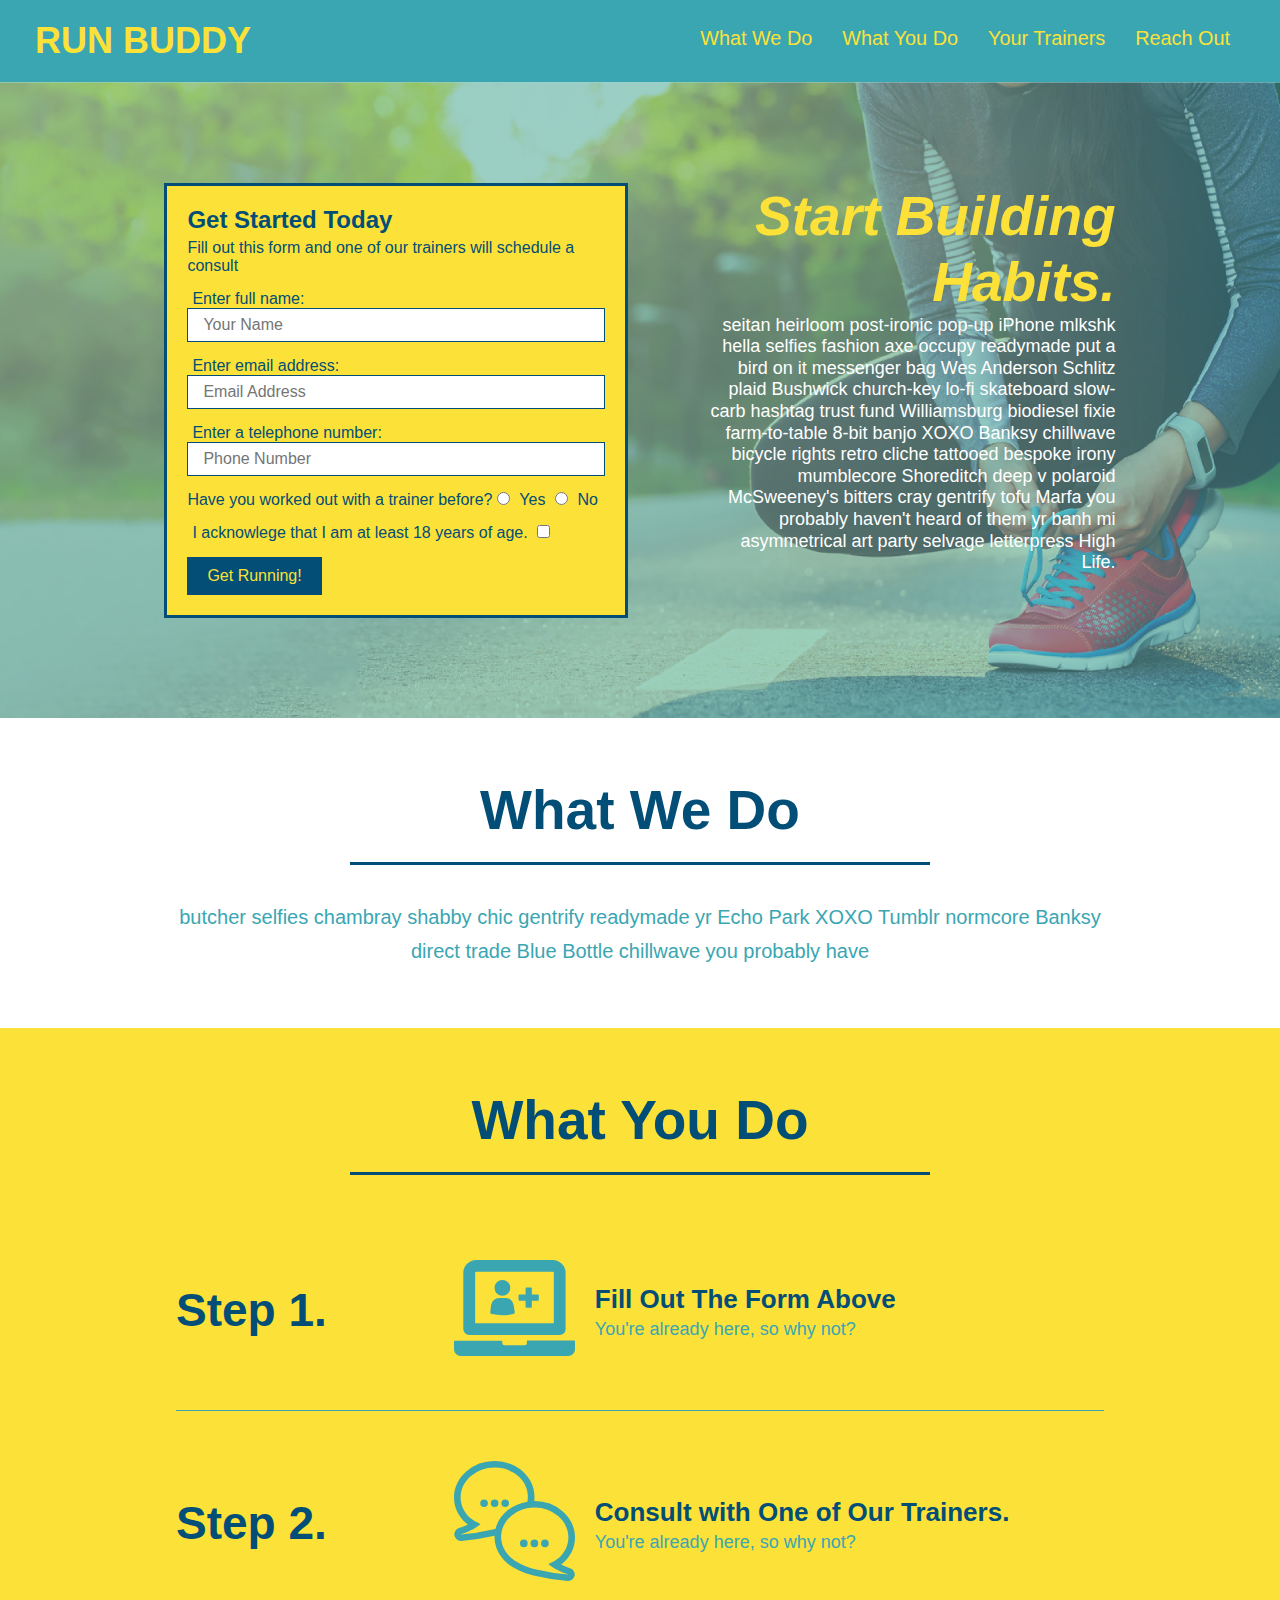
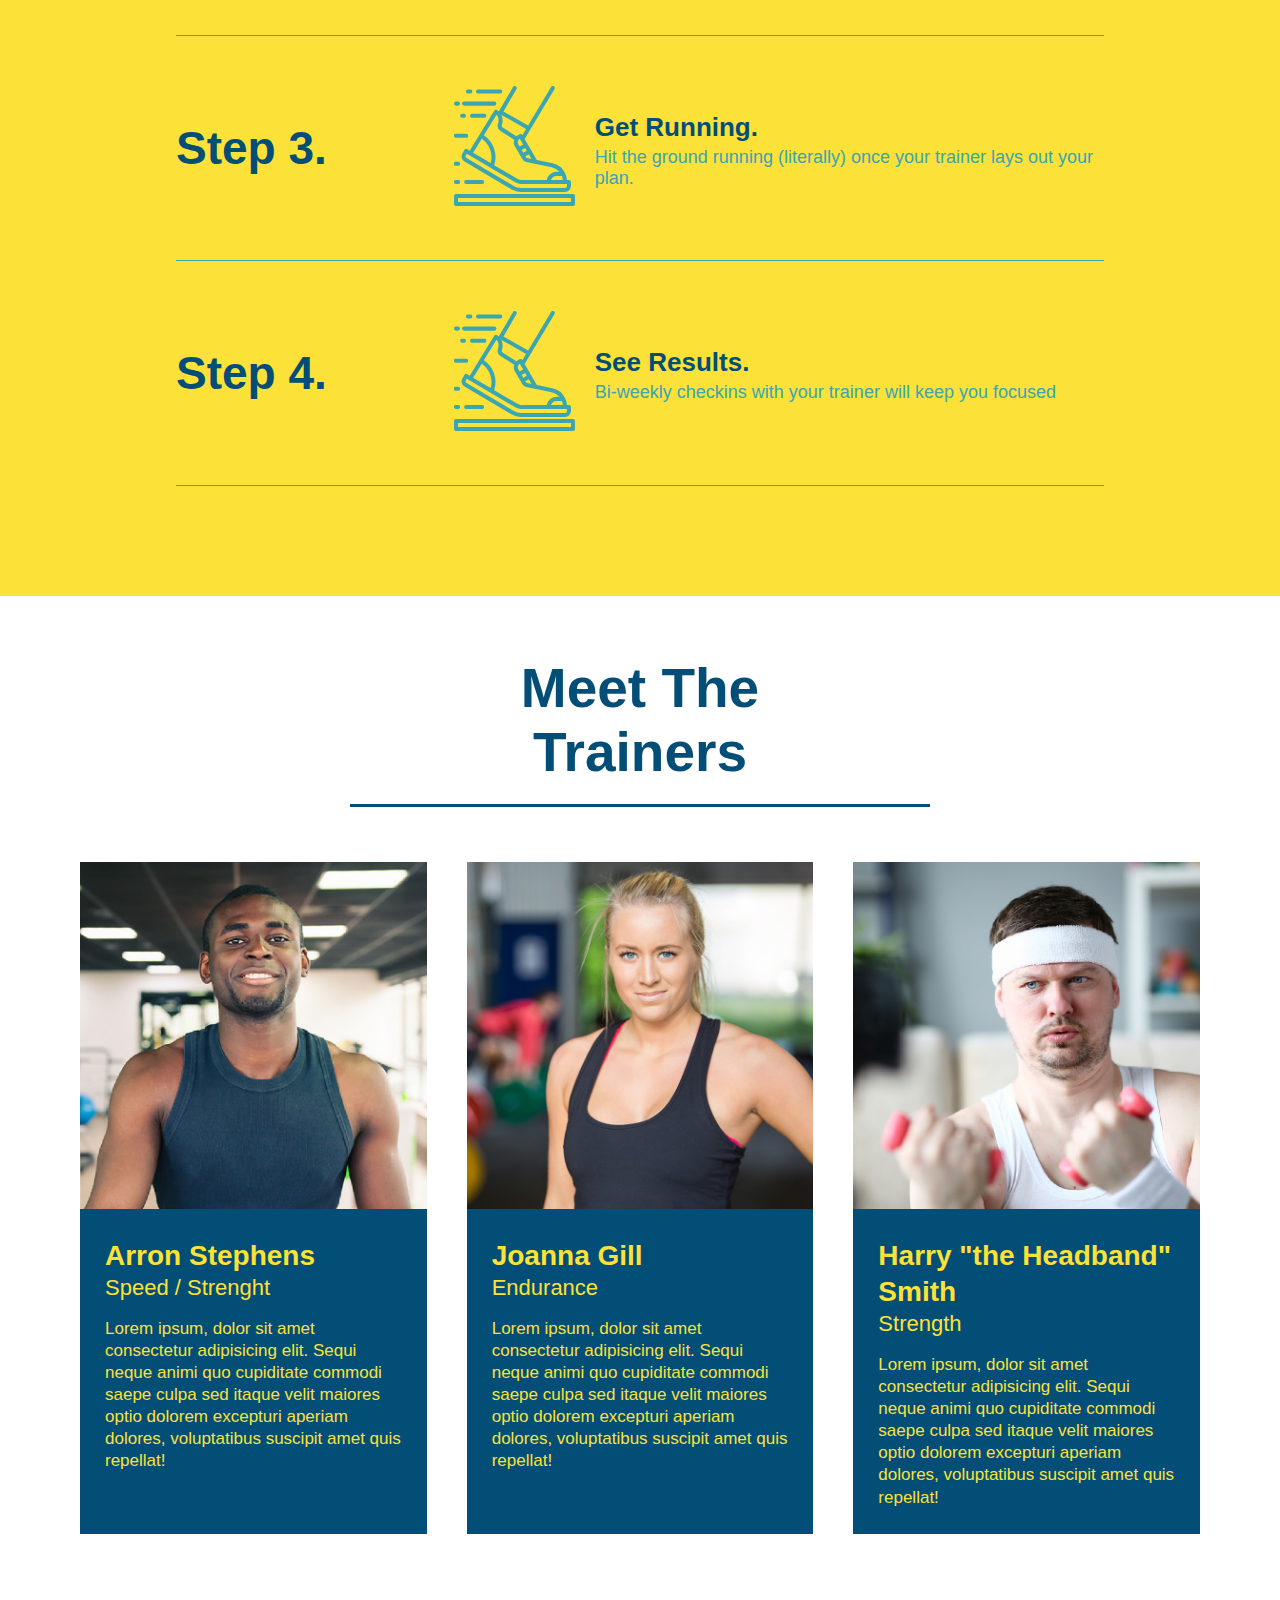
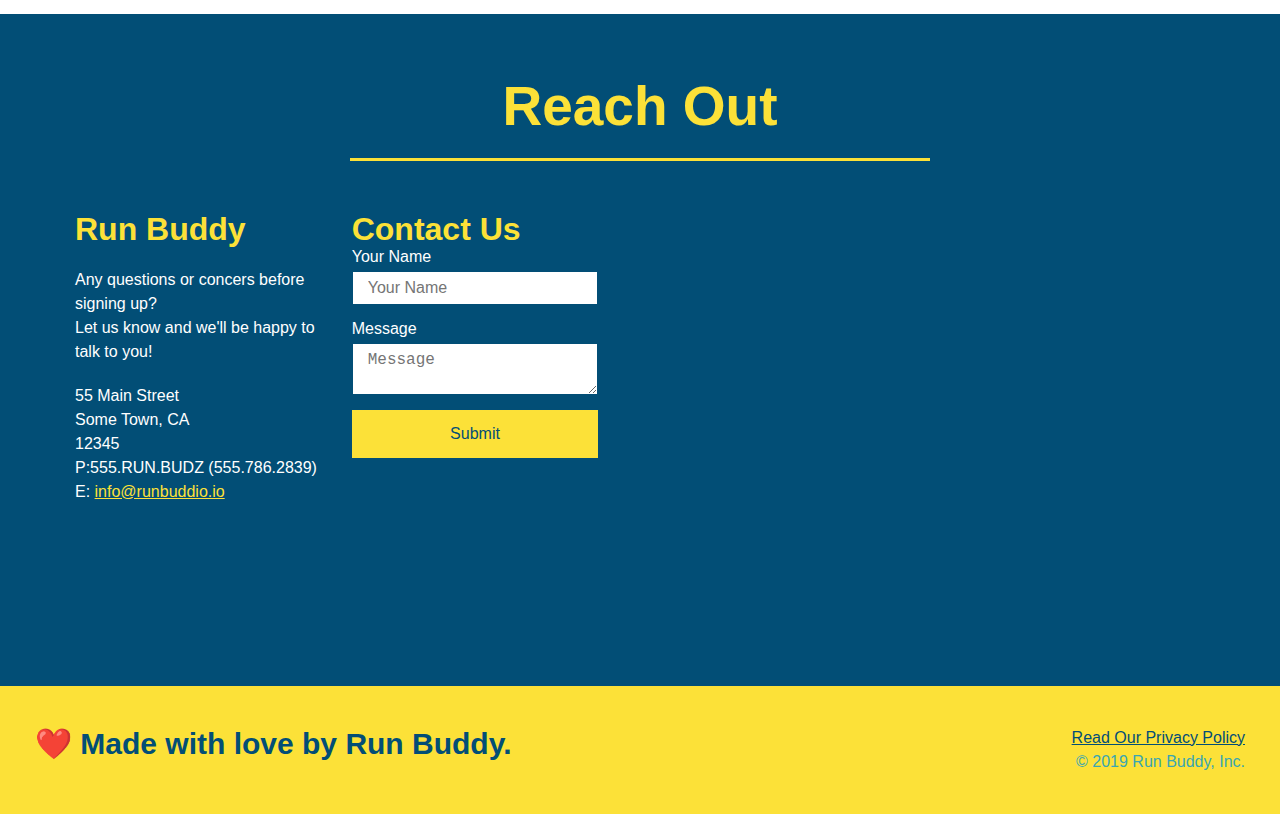
<file: index.html>
<!DOCTYPE html>
<html lang="en">
    

        <!--title-->
    
    <head>
        <meta charset="UTF-8"/>
        <link rel="stylesheet" href="./assets/css/style.css" />
        <meta name="viewport" content="width=device-width, initial-scale=1.0" />
        <title>RUN BUDDY</title>
    </head>

    <body>
        
        <header>
            <h1><a href="/">RUN BUDDY</a></h1>
            <nav>
                <!--unordered list element-->
                <ul>
                    <!--list item element-->
                    <li>
                        <!--anchor element-->
                        <a href="#what-we-do">What We Do</a>
                    </li>
                    
                    <li>
                        <a href="#what-you-do">What You Do</a>
                    </li>
                    
                    <li>
                        <a href="#your-trainers">Your Trainers</a>
                    </li>
                    
                    <li>
                        <a href="#reach-out">Reach Out</a>
                    </li>

                </ul>
            </nav>
        </header>

        <!--"hero section"-->
       <section class="hero">
            <div class="hero-form">
                <h3>Get Started Today</h3>
                <p>Fill out this form and one of our trainers will schedule a consult</p>
                <form>
                    <label for="name">Enter full name:</label>
                    <input type="text" placeholder="Your Name" name="name" id="name" class="form-input"/>

                    <label for="email">Enter email address:</label>
                    <input type="email" placeholder="Email Address" name="email" id="email" class="form-input"/>

                    <label for="phone">Enter a telephone number:</label>
                    <input type="tel" placeholder="Phone Number" name="phone" id="phone" class="form-input"/>
                    <p>
                        Have you worked out with a trainer before?
                        <input type="radio" name="trainer-confirm" id="trainer-yes"/>
                        <label for="trainer-yes">Yes</label>
                        <input type="radio" name="trainer-confirm" id="trainer-no">
                        <label for="trainer-no">No</label>
                    </p>
                    <p>
                        <label for="checkbox">
                            I acknowlege that I am at least 18 years of age.
                        </label>
                        <input type="checkbox" name="age-confirm" id="checkbox"/>
                    </p>
                    
                    <button type="submit">
                        Get Running!
                    </button>
                </form>
            </div>
            <div class="hero-cta">
                <h2>Start Building Habits.</h2>
                <p>
                    seitan heirloom post-ironic pop-up iPhone mlkshk hella selfies fashion axe occupy readymade put a bird on it messenger bag Wes Anderson Schlitz plaid Bushwick church-key lo-fi skateboard slow-carb hashtag trust fund Williamsburg biodiesel fixie farm-to-table 8-bit banjo XOXO Banksy chillwave bicycle rights retro cliche tattooed bespoke irony mumblecore Shoreditch deep v polaroid McSweeney's bitters cray gentrify tofu Marfa you probably haven't heard of them yr banh mi asymmetrical art party selvage letterpress High Life.
                </p>
            </div>
       </section>
            

        <!--"what we do section"-->

            <section id="what-we-do" class="intro">
                <div class="flex-row">
                    <h2 class="section-title primary-border">
                        What We Do
                    </h2>
            </div>
            <div class="flex-row">
                <p>
                    butcher selfies chambray shabby chic gentrify readymade yr Echo Park XOXO Tumblr normcore Banksy direct trade Blue Bottle chillwave you probably have
                </p>
            </div>
            </section>

        <!--"what you do section"-->
            <section id="what-you-do" class="steps">
                <div class="flex-row">
                <h2 class="section-title secondary-border">
                    What You Do
                </h2>
                </div>
                <div class="step">
                        <h3>Step 1.</h3>
                    <div class="step-info">
                        <div class="step-img">
                            <img src="./assets/images/step-1.svg" alt="" />
                        </div>
                        <div class="step-text">
                            <h4>Fill Out The Form Above</h4>
                            <p>You're already here, so why not?</p>
                        </div>
                    </div>
                </div>

                <div class="step">
                        <h3>Step 2.</h3>
                    <div class="step-info">
                        <div class="step-img">
                            <img src="./assets/images/step-2.svg" alt="" />
                        </div>
                        <div class="step-text">
                            <h4>Consult with One of Our Trainers.</h4>
                            <p>You're already here, so why not?</p>
                        </div>
                    </div>
                </div>

                    <div class="step">
                        <h3>Step 3.</h3>
                    <div class="step-info">
                        <div class="step-img">
                            <img src="./assets/images/step-3.svg" alt="" />
                        </div>
                        <div class="step-text">
                            <h4>Get Running.</h4>
                            <p>Hit the ground running (literally) once your trainer lays out your plan.</p>
                        </div>
                    </div>
                </div>

                <div class="step">
                    <h3>Step 4.</h3>
                <div class="step-info">
                    <div class="step-img">
                        <img src="./assets/images/step-3.svg" alt="" />
                    </div>
                    <div class="step-text">
                        <h4>See Results.</h4>
                        <p>Bi-weekly checkins with your trainer will keep you focused</p>
                    </div>
                </div>
            </div>
            </section>
        
        <!--"meet the trainers" section-->

            <section id="your-trainers">
                <div class="flex-row">
                    <h2 class="section-title primary-border">
                    Meet The Trainers
                    </h2>
                </div>
                
            <div class="trainers">
                <article class="trainer">
                    <img src="./assets/images/trainer-1.jpg" alt="arron Stephens in his workout clothes, ready to pump iron" />
                    <div class="trainer-bio">
                        <h3 class="trainer-name">Arron Stephens</h3> 
                        <h4 class="trainer-role">Speed / Strenght</h4>
                        <p>
                            Lorem ipsum, dolor sit amet consectetur adipisicing elit. Sequi neque animi quo cupiditate commodi saepe culpa sed
                            itaque velit maiores optio dolorem excepturi aperiam dolores, voluptatibus suscipit amet quis repellat!
                        </p>
                    </div>
                </article>

                <article class="trainer">
                    <img src="./assets/images/trainer-2.jpg" alt="Joanna Gill cooling off after a workout" />
                    <div class="trainer-bio">
                        <h3 class="trainer-name">Joanna Gill</h3>
                        <h4 class="trainer-role">Endurance</h4>
                        <p>
                            Lorem ipsum, dolor sit amet consectetur adipisicing elit. Sequi neque animi quo cupiditate commodi saepe culpa sed
                            itaque velit maiores optio dolorem excepturi aperiam dolores, voluptatibus suscipit amet quis repellat!
                        </p>
                    </div>
                </article>

                <article class="trainer">
                    <img src="./assets/images/trainer-3.jpg" alt="Harry Smith wearing a headband and lifting comically small pink weights" />
                    <div class="trainer-bio">
                        <h3 class="trainer-name">Harry "the Headband" Smith</h3>
                        <h4 class="trainer-role">Strength</h4>
                        <p>
                            Lorem ipsum, dolor sit amet consectetur adipisicing elit. Sequi neque animi quo cupiditate commodi saepe culpa sed
                            itaque velit maiores optio dolorem excepturi aperiam dolores, voluptatibus suscipit amet quis repellat!
                        </p>
                    </div>
                </article>
            </div>
        </section>

        <!--"reach out" section-->
        
            <section id="reach-out" class="contact">
                <div class="flex-row">
                    <h2 class="section-title secondary-border">
                    Reach Out
                    </h2>
                </div>
                
                <div class="contact-info">
                    <div>
                        <h3>Run Buddy</h3>
                        <p>
                            Any questions or concers before signing up?
                            <br/>
                            Let us know and we'll be happy to talk to you!
                        </p>
                        
                        <address>
                            55 Main Street <br/>
                            Some Town, CA <br/>
                            12345<br/>
                            P:555.RUN.BUDZ (555.786.2839)<br/>
                            E: <a href="mailto:info@runbuddy.io">info@runbuddio.io</a>
                       </address>

                    </div>

                
                <div class="contact-form">
                    <h3>Contact Us</h3>
                    <form>
                        <label for="contact-name">Your Name</label>
                        <input type="text" id="contact-name" placeholder="Your Name"/>

                        <label for="contact-message">Message</label>
                        <textarea id="contact-message" placeholder="Message"></textarea>

                        <button type="submit">Submit</button>
                    </form>
                </div>

                <iframe 
                src="https://www.google.com/maps/embed?pb=!1m18!1m12!1m3!1d3146.0105900353574!2d-120.42504448434431!3d37.953538709626756!2m3!1f0!2f0!3f0!3m2!1i1024!2i768!4f13.1!3m3!1m2!1s0x8090c46e315aaf1b%3A0xb32d2fcd2023b726!2sMain%20St%2C%20Jamestown%2C%20CA%2095327!5e0!3m2!1sen!2sus!4v1657057764509!5m2!1sen!2sus" 
                width="600"
                height="450"
                style="border: 0;"
                allowfullscreen=""
                loading="lazy">
            </iframe>
                
                <div>
            </section>

        

        <!--footer-->

        
            <footer>
                <h2>❤️ Made with love by Run Buddy.</h2>
                    <div>
                        <a href= "./privacy-policy.html">Read Our Privacy Policy</a><br/>
                        &copy; 2019 Run Buddy, Inc.
                    </div>
            </footer>

            
        





    </body>
</html>
</file>
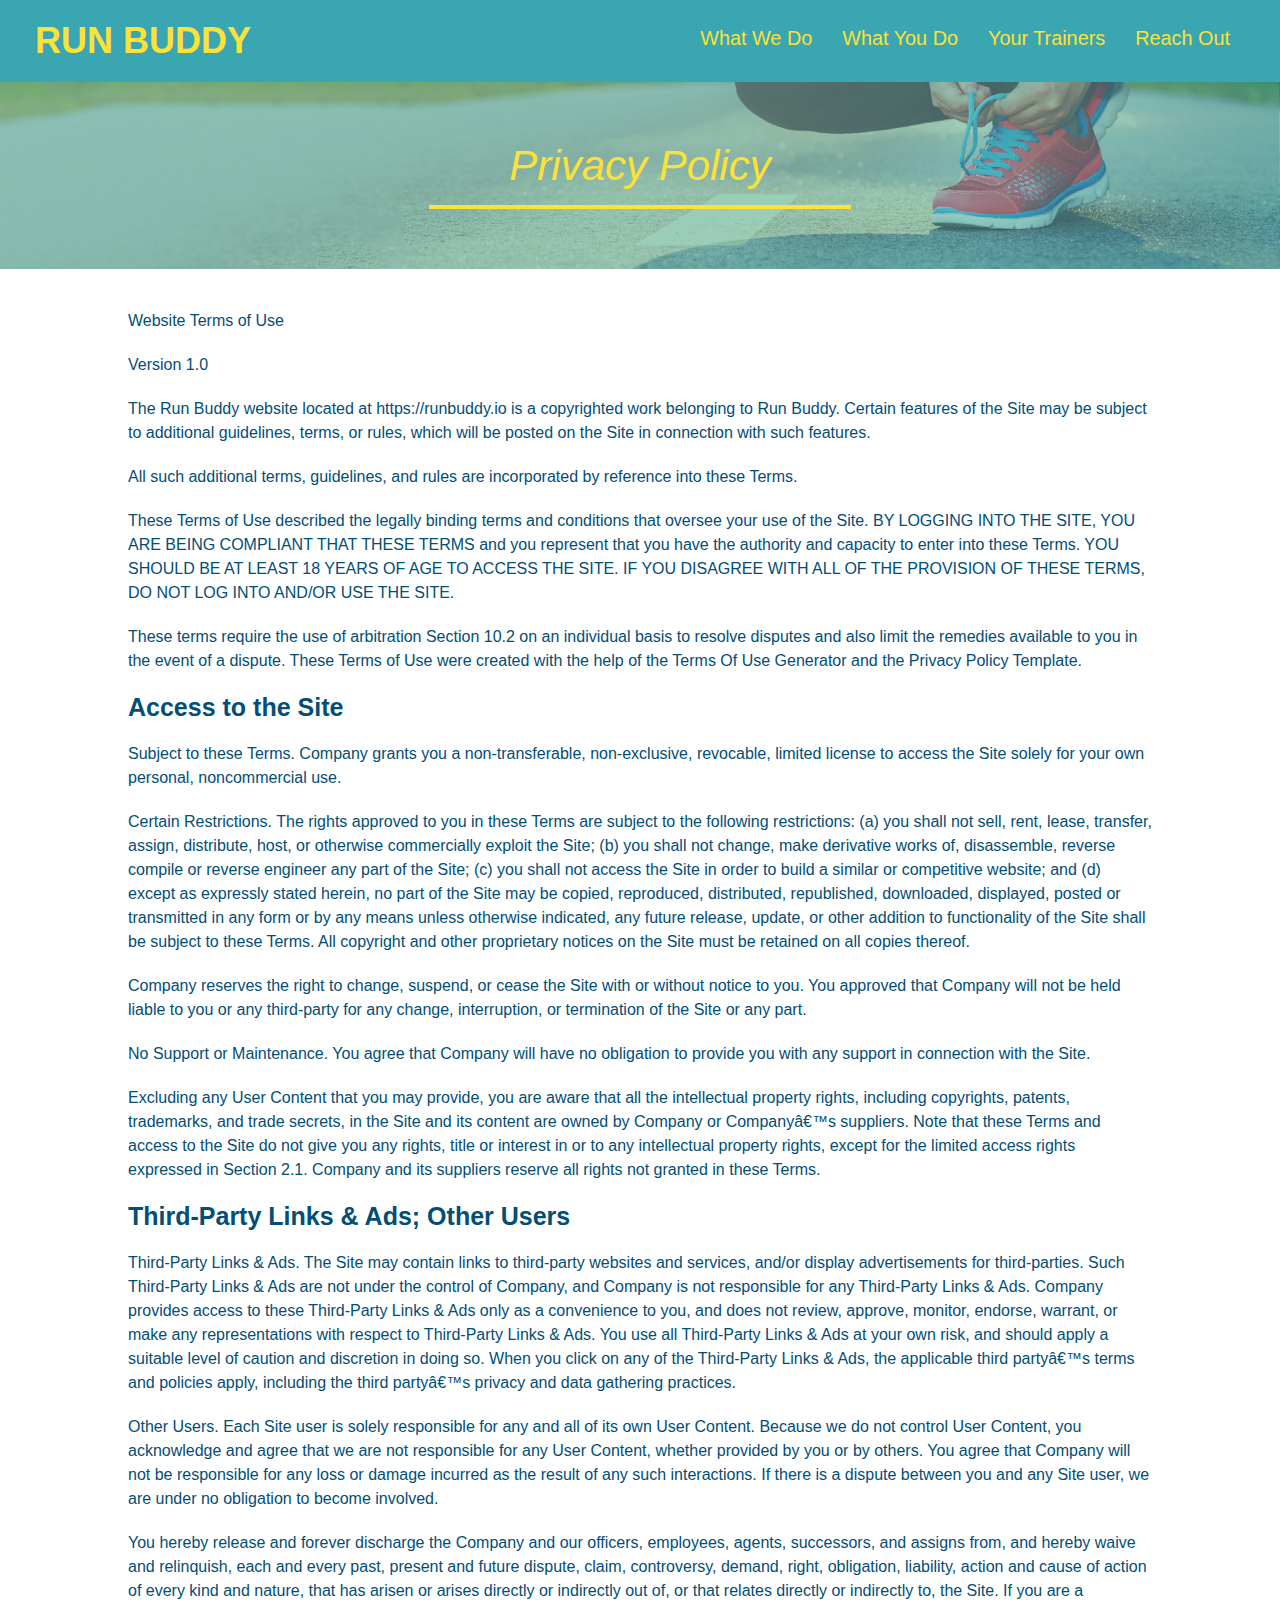
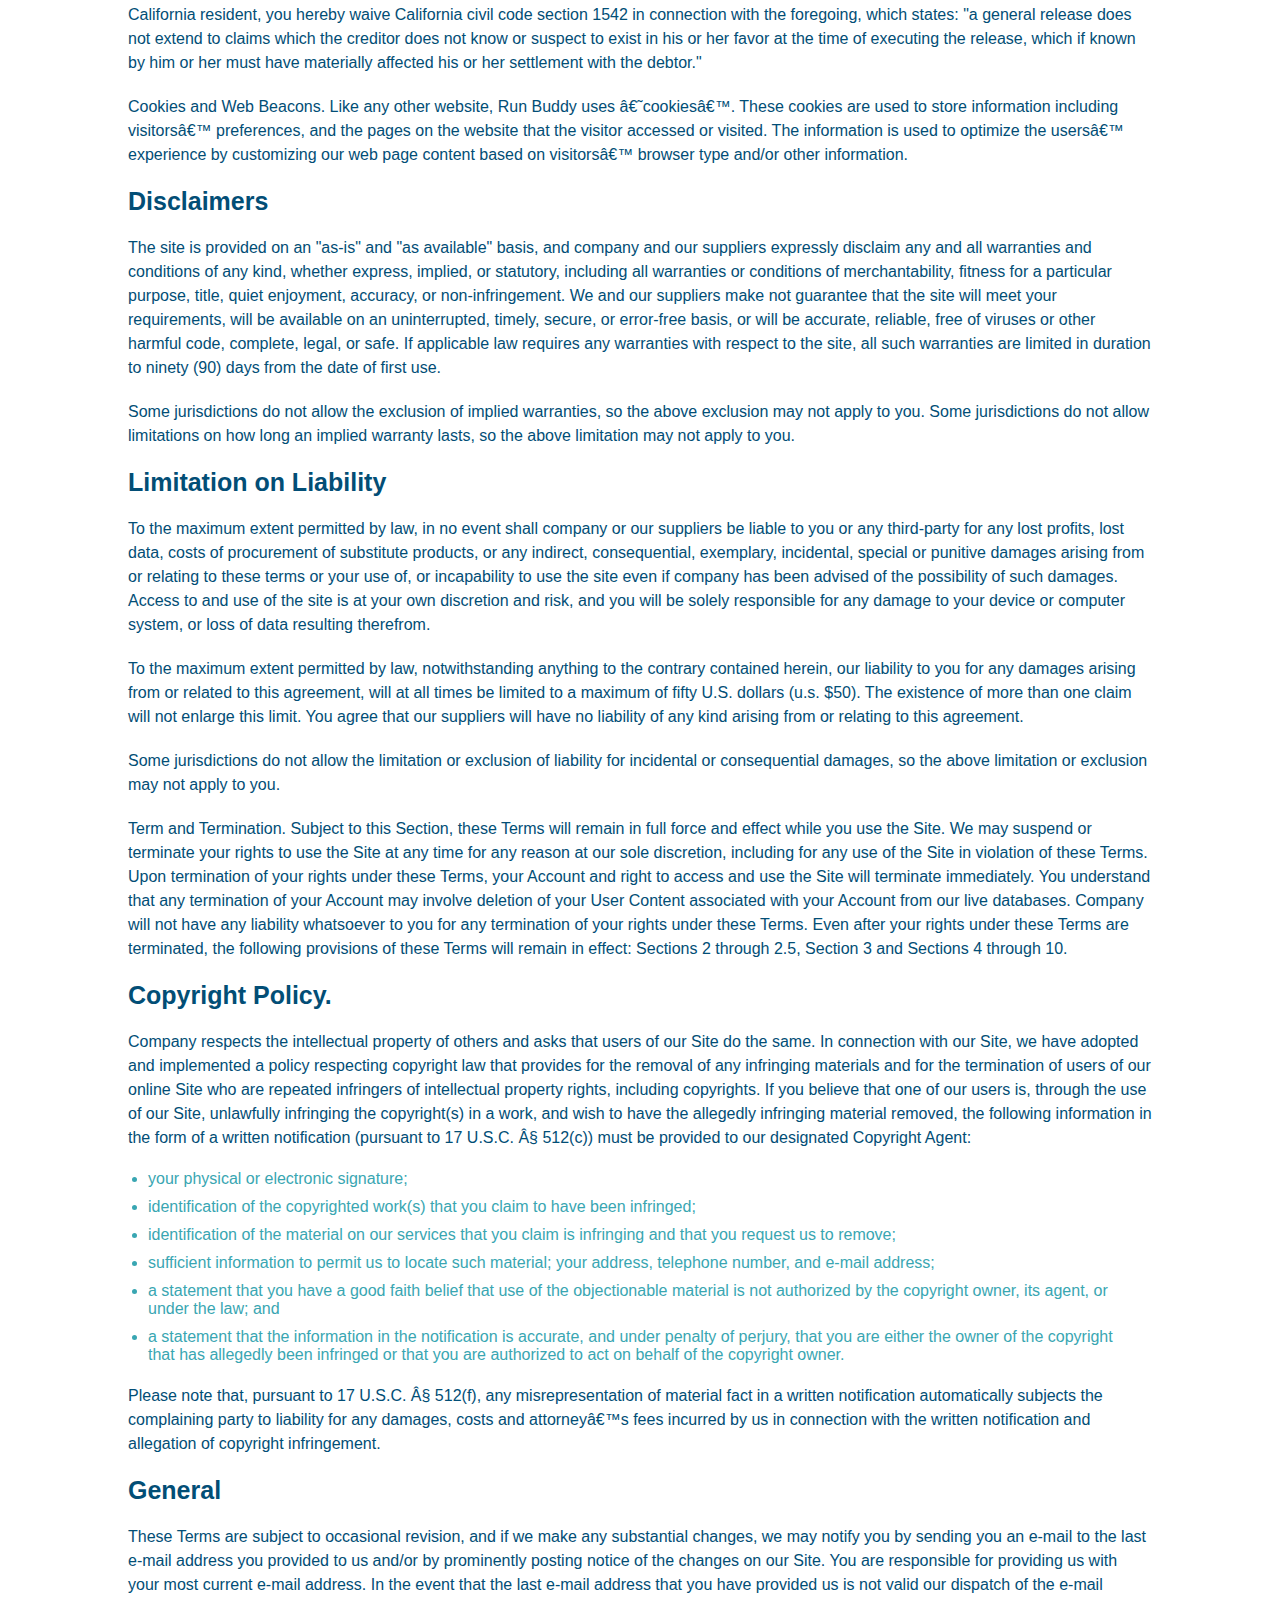
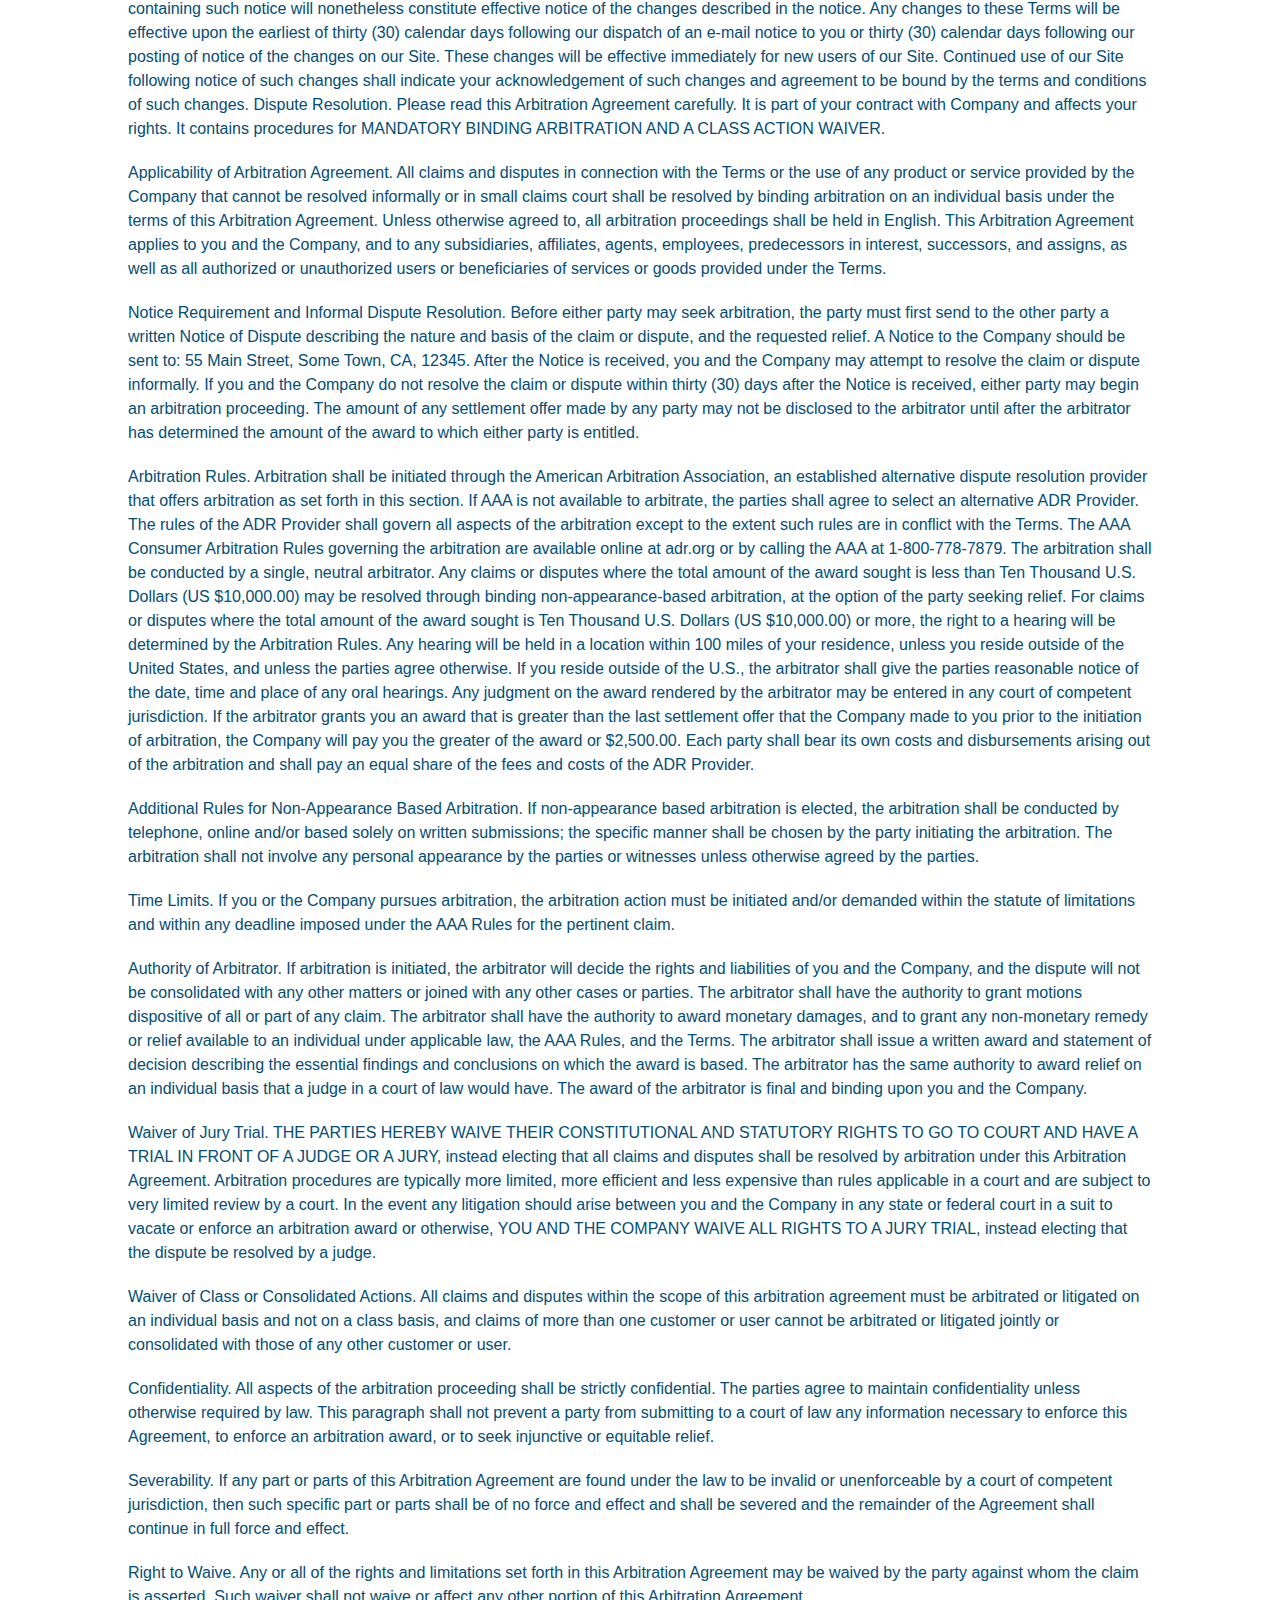
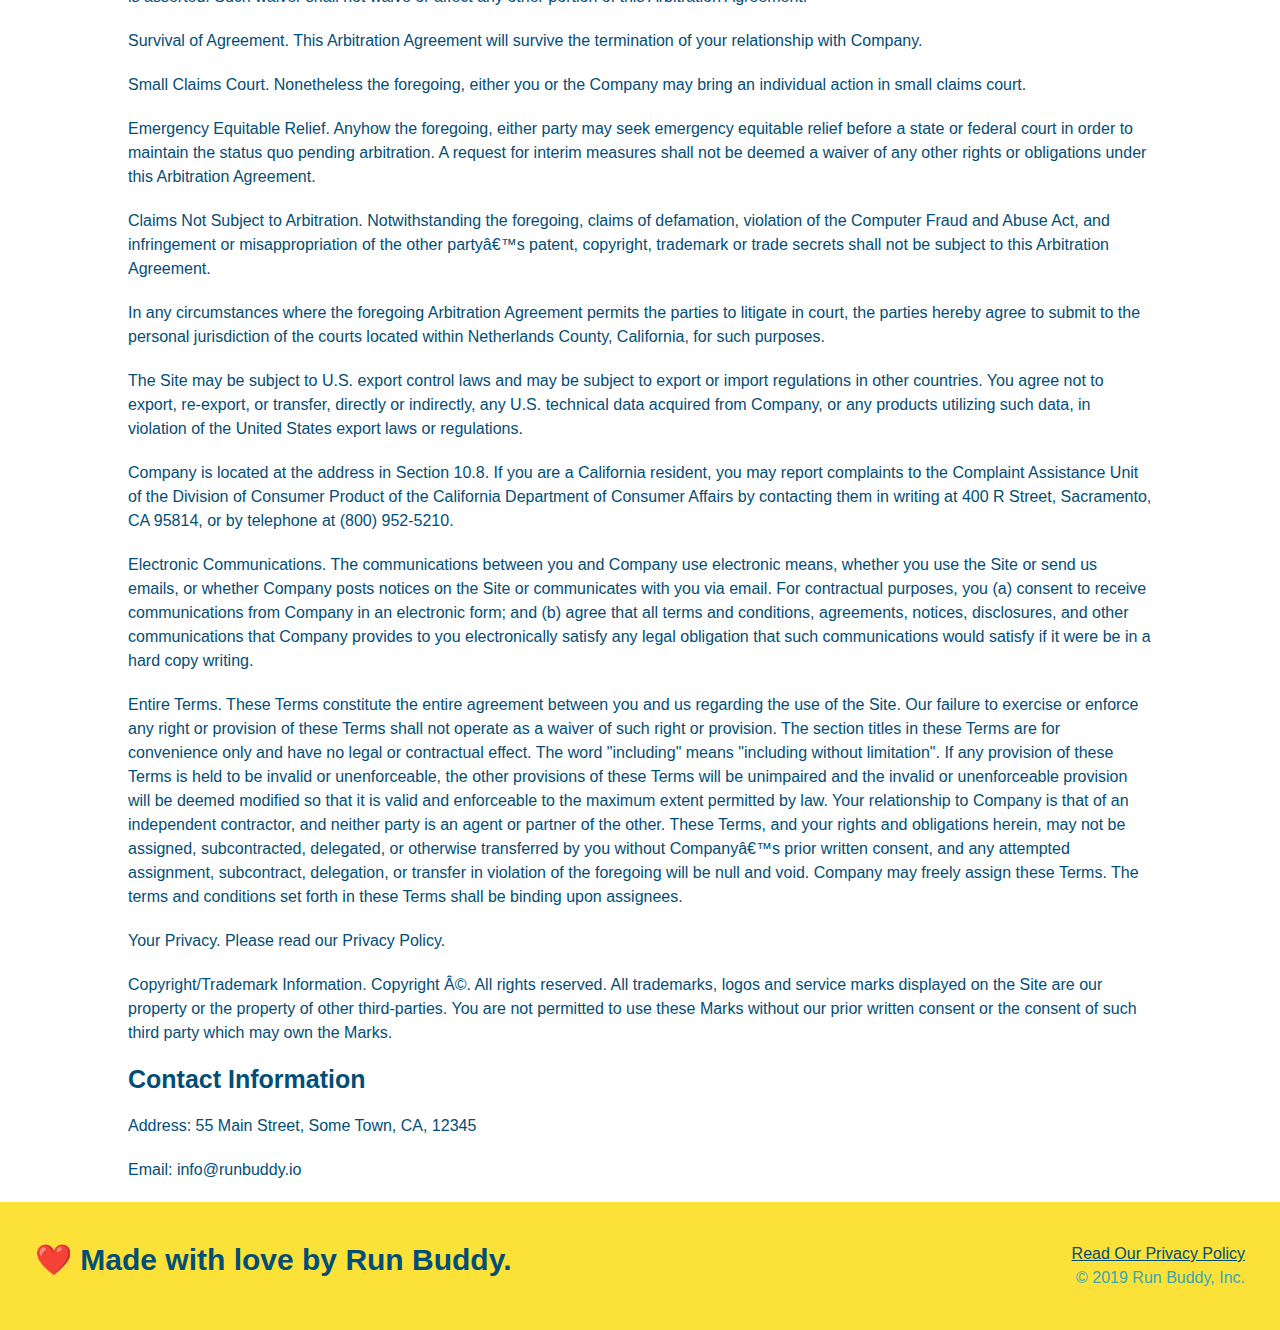
<file: privacy-policy.html>
<!DOCTYPE html>
<html lang="en">

<head>
  <meta charset="UTF-8" />
  <title>Privacy Policy - Run Buddy</title>
  <link rel="stylesheet" href="./assets/css/style.css" />
  <link rel="stylesheet" href="./assets/css/secondary-styles.css" />
  <meta name="viewport" content="width=device-width, initial-scale=1.0" />

</head>

<body>
  <header>
    <h1>
      <a href="/">
        RUN BUDDY
      </a>
    </h1>
    <nav>
      
      <ul>
        
        <li>
          
          <a href="./index.html#what-we-do">What We Do</a>
        </li>
        <li>
          <a href="./index.html#what-you-do">What You Do</a>
        </li>
        <li>
          <a href="./index.html#your-trainers">Your Trainers</a>
        </li>
        <li>
          <a href="./index.html#reach-out">Reach Out</a>
        </li>
      </ul>
    </nav>
  </header>

  <section class="hero">
    <h2 class="page-title">
      Privacy Policy
    </h2>
  </section>

  <article class="secondary-content">

    <p>
      Website Terms of Use
    </p>

    <p>
      Version 1.0
    </p>

    <p>
      The Run Buddy website located at https://runbuddy.io is a copyrighted work belonging to Run Buddy. Certain
      features of the Site may be subject to additional guidelines, terms, or rules, which will be posted on the Site
      in connection with such features.
    </p>

    <p>
      All such additional terms, guidelines, and rules are incorporated by reference into these Terms.
    </p>

    <p>
      These Terms of Use described the legally binding terms and conditions that oversee your use of the Site. BY
      LOGGING INTO THE SITE, YOU ARE BEING COMPLIANT THAT THESE TERMS and you represent that you have the authority
      and capacity to enter into these Terms. YOU SHOULD BE AT LEAST 18 YEARS OF AGE TO ACCESS THE SITE. IF YOU
      DISAGREE WITH ALL OF THE PROVISION OF THESE TERMS, DO NOT LOG INTO AND/OR USE THE SITE.
    </p>

    <p>
      These terms require the use of arbitration Section 10.2 on an individual basis to resolve disputes and also
      limit the remedies available to you in the event of a dispute. These Terms of Use were created with the help of
      the Terms Of Use Generator and the Privacy Policy Template.
    </p>

    <h3>
      Access to the Site
    </h3>

    <p>
      Subject to these Terms. Company grants you a non-transferable, non-exclusive, revocable, limited license to
      access the Site solely for your own personal, noncommercial use.
    </p>

    <p>
      Certain Restrictions. The rights approved to you in these Terms are subject to the following restrictions: (a)
      you shall not sell, rent, lease, transfer, assign, distribute, host, or otherwise commercially exploit the Site;
      (b) you shall not change, make derivative works of, disassemble, reverse compile or reverse engineer any part of
      the Site; (c) you shall not access the Site in order to build a similar or competitive website; and (d) except
      as expressly stated herein, no part of the Site may be copied, reproduced, distributed, republished, downloaded,
      displayed, posted or transmitted in any form or by any means unless otherwise indicated, any future release,
      update, or other addition to functionality of the Site shall be subject to these Terms. All copyright and other
      proprietary notices on the Site must be retained on all copies thereof.
    </p>

    <p>
      Company reserves the right to change, suspend, or cease the Site with or without notice to you. You approved
      that Company will not be held liable to you or any third-party for any change, interruption, or termination of
      the Site or any part.
    </p>

    <p>
      No Support or Maintenance. You agree that Company will have no obligation to provide you with any support in
      connection with the Site.
    </p>

    <p>
      Excluding any User Content that you may provide, you are aware that all the intellectual property rights,
      including copyrights, patents, trademarks, and trade secrets, in the Site and its content are owned by Company
      or Companyâ€™s suppliers. Note that these Terms and access to the Site do not give you any rights, title or
      interest in or to any intellectual property rights, except for the limited access rights expressed in Section
      2.1. Company and its suppliers reserve all rights not granted in these Terms.
    </p>

    <h3>
      Third-Party Links & Ads; Other Users
    </h3>

    <p>
      Third-Party Links & Ads. The Site may contain links to third-party websites and services, and/or display
      advertisements for third-parties. Such Third-Party Links & Ads are not under the control of Company, and Company
      is not responsible for any Third-Party Links & Ads. Company provides access to these Third-Party Links & Ads
      only as a convenience to you, and does not review, approve, monitor, endorse, warrant, or make any
      representations with respect to Third-Party Links & Ads. You use all Third-Party Links & Ads at your own risk,
      and should apply a suitable level of caution and discretion in doing so. When you click on any of the
      Third-Party Links & Ads, the applicable third partyâ€™s terms and policies apply, including the third partyâ€™s
      privacy and data gathering practices.
    </p>

    <p>
      Other Users. Each Site user is solely responsible for any and all of its own User Content. Because we do not
      control User Content, you acknowledge and agree that we are not responsible for any User Content, whether
      provided by you or by others. You agree that Company will not be responsible for any loss or damage incurred as
      the result of any such interactions. If there is a dispute between you and any Site user, we are under no
      obligation to become involved.
    </p>

    <p>
      You hereby release and forever discharge the Company and our officers, employees, agents, successors, and
      assigns from, and hereby waive and relinquish, each and every past, present and future dispute, claim,
      controversy, demand, right, obligation, liability, action and cause of action of every kind and nature, that has
      arisen or arises directly or indirectly out of, or that relates directly or indirectly to, the Site. If you are
      a California resident, you hereby waive California civil code section 1542 in connection with the foregoing,
      which states: "a general release does not extend to claims which the creditor does not know or suspect to exist
      in his or her favor at the time of executing the release, which if known by him or her must have materially
      affected his or her settlement with the debtor."
    </p>

    <p>
      Cookies and Web Beacons. Like any other website, Run Buddy uses â€˜cookiesâ€™. These cookies are used to store
      information including visitorsâ€™ preferences, and the pages on the website that the visitor accessed or visited.
      The information is used to optimize the usersâ€™ experience by customizing our web page content based on
      visitorsâ€™
      browser type and/or other information.
    </p>

    <h3>
      Disclaimers
    </h3>

    <p>
      The site is provided on an "as-is" and "as available" basis, and company and our suppliers expressly disclaim
      any and all warranties and conditions of any kind, whether express, implied, or statutory, including all
      warranties or conditions of merchantability, fitness for a particular purpose, title, quiet enjoyment, accuracy,
      or non-infringement. We and our suppliers make not guarantee that the site will meet your requirements, will be
      available on an uninterrupted, timely, secure, or error-free basis, or will be accurate, reliable, free of
      viruses or other harmful code, complete, legal, or safe. If applicable law requires any warranties with respect
      to the site, all such warranties are limited in duration to ninety (90) days from the date of first use.
    </p>

    <p>
      Some jurisdictions do not allow the exclusion of implied warranties, so the above exclusion may not apply to
      you. Some jurisdictions do not allow limitations on how long an implied warranty lasts, so the above limitation
      may not apply to you.
    </p>

    <h3>
      Limitation on Liability
    </h3>

    <p>
      To the maximum extent permitted by law, in no event shall company or our suppliers be liable to you or any
      third-party for any lost profits, lost data, costs of procurement of substitute products, or any indirect,
      consequential, exemplary, incidental, special or punitive damages arising from or relating to these terms or
      your use of, or incapability to use the site even if company has been advised of the possibility of such
      damages. Access to and use of the site is at your own discretion and risk, and you will be solely responsible
      for any damage to your device or computer system, or loss of data resulting therefrom.
    </p>

    <p>
      To the maximum extent permitted by law, notwithstanding anything to the contrary contained herein, our liability
      to you for any damages arising from or related to this agreement, will at all times be limited to a maximum of
      fifty U.S. dollars (u.s. $50). The existence of more than one claim will not enlarge this limit. You agree that
      our suppliers will have no liability of any kind arising from or relating to this agreement.
    </p>

    <p>
      Some jurisdictions do not allow the limitation or exclusion of liability for incidental or consequential
      damages, so the above limitation or exclusion may not apply to you.
    </p>

    <p>
      Term and Termination. Subject to this Section, these Terms will remain in full force and effect while you use
      the Site. We may suspend or terminate your rights to use the Site at any time for any reason at our sole
      discretion, including for any use of the Site in violation of these Terms. Upon termination of your rights under
      these Terms, your Account and right to access and use the Site will terminate immediately. You understand that
      any termination of your Account may involve deletion of your User Content associated with your Account from our
      live databases. Company will not have any liability whatsoever to you for any termination of your rights under
      these Terms. Even after your rights under these Terms are terminated, the following provisions of these Terms
      will remain in effect: Sections 2 through 2.5, Section 3 and Sections 4 through 10.
    </p>

    <h3>
      Copyright Policy.
    </h3>

    <p>
      Company respects the intellectual property of others and asks that users of our Site do the same. In connection
      with our Site, we have adopted and implemented a policy respecting copyright law that provides for the removal
      of any infringing materials and for the termination of users of our online Site who are repeated infringers of
      intellectual property rights, including copyrights. If you believe that one of our users is, through the use of
      our Site, unlawfully infringing the copyright(s) in a work, and wish to have the allegedly infringing material
      removed, the following information in the form of a written notification (pursuant to 17 U.S.C. Â§ 512(c)) must
      be provided to our designated Copyright Agent:
    </p>

    <ul>
      <li>
        your physical or electronic signature;
      </li>
      <li>
        identification of the copyrighted work(s) that you claim to have been infringed;
      </li>
      <li>
        identification of the material on our services that you claim is infringing and that you request us to remove;
      </li>
      <li>
        sufficient information to permit us to locate such material; your address, telephone number, and e-mail
        address;
      </li>
      <li>
        a statement that you have a good faith belief that use of the objectionable material is not authorized by the
        copyright owner, its agent, or under the law; and
      </li>
      <li>
        a statement that the information in the notification is accurate, and under penalty of perjury, that you are
        either the owner of the copyright that has allegedly been infringed or that you are authorized to act on
        behalf of the copyright owner.
      </li>
    </ul>

    <p>
      Please note that, pursuant to 17 U.S.C. Â§ 512(f), any misrepresentation of material fact in a written
      notification automatically subjects the complaining party to liability for any damages, costs and attorneyâ€™s
      fees incurred by us in connection with the written notification and allegation of copyright infringement.
    </p>

    <h3>
      General
    </h3>

    <p>
      These Terms are subject to occasional revision, and if we make any substantial changes, we may notify you by
      sending you an e-mail to the last e-mail address you provided to us and/or by prominently posting notice of the
      changes on our Site. You are responsible for providing us with your most current e-mail address. In the event
      that the last e-mail address that you have provided us is not valid our dispatch of the e-mail containing such
      notice will nonetheless constitute effective notice of the changes described in the notice. Any changes to these
      Terms will be effective upon the earliest of thirty (30) calendar days following our dispatch of an e-mail
      notice to you or thirty (30) calendar days following our posting of notice of the changes on our Site. These
      changes will be effective immediately for new users of our Site. Continued use of our Site following notice of
      such changes shall indicate your acknowledgement of such changes and agreement to be bound by the terms and
      conditions of such changes. Dispute Resolution. Please read this Arbitration Agreement carefully. It is part of
      your contract with Company and affects your rights. It contains procedures for MANDATORY BINDING ARBITRATION AND
      A CLASS ACTION WAIVER.
    </p>

    <p>
      Applicability of Arbitration Agreement. All claims and disputes in connection with the Terms or the use of any
      product or service provided by the Company that cannot be resolved informally or in small claims court shall be
      resolved by binding arbitration on an individual basis under the terms of this Arbitration Agreement. Unless
      otherwise agreed to, all arbitration proceedings shall be held in English. This Arbitration Agreement applies to
      you and the Company, and to any subsidiaries, affiliates, agents, employees, predecessors in interest,
      successors, and assigns, as well as all authorized or unauthorized users or beneficiaries of services or goods
      provided under the Terms.
    </p>

    <p>
      Notice Requirement and Informal Dispute Resolution. Before either party may seek arbitration, the party must
      first send to the other party a written Notice of Dispute describing the nature and basis of the claim or
      dispute, and the requested relief. A Notice to the Company should be sent to: 55 Main Street, Some Town, CA,
      12345. After the Notice is received, you and the Company may attempt to resolve the claim or dispute informally.
      If you and the Company do not resolve the claim or dispute within thirty (30) days after the Notice is received,
      either party may begin an arbitration proceeding. The amount of any settlement offer made by any party may not
      be disclosed to the arbitrator until after the arbitrator has determined the amount of the award to which either
      party is entitled.
    </p>

    <p>
      Arbitration Rules. Arbitration shall be initiated through the American Arbitration Association, an established
      alternative dispute resolution provider that offers arbitration as set forth in this section. If AAA is not
      available to arbitrate, the parties shall agree to select an alternative ADR Provider. The rules of the ADR
      Provider shall govern all aspects of the arbitration except to the extent such rules are in conflict with the
      Terms. The AAA Consumer Arbitration Rules governing the arbitration are available online at adr.org or by
      calling the AAA at 1-800-778-7879. The arbitration shall be conducted by a single, neutral arbitrator. Any
      claims or disputes where the total amount of the award sought is less than Ten Thousand U.S. Dollars (US
      $10,000.00) may be resolved through binding non-appearance-based arbitration, at the option of the party seeking
      relief. For claims or disputes where the total amount of the award sought is Ten Thousand U.S. Dollars (US
      $10,000.00) or more, the right to a hearing will be determined by the Arbitration Rules. Any hearing will be
      held in a location within 100 miles of your residence, unless you reside outside of the United States, and
      unless the parties agree otherwise. If you reside outside of the U.S., the arbitrator shall give the parties
      reasonable notice of the date, time and place of any oral hearings. Any judgment on the award rendered by the
      arbitrator may be entered in any court of competent jurisdiction. If the arbitrator grants you an award that is
      greater than the last settlement offer that the Company made to you prior to the initiation of arbitration, the
      Company will pay you the greater of the award or $2,500.00. Each party shall bear its own costs and
      disbursements arising out of the arbitration and shall pay an equal share of the fees and costs of the ADR
      Provider.
    </p>

    <p>
      Additional Rules for Non-Appearance Based Arbitration. If non-appearance based arbitration is elected, the
      arbitration shall be conducted by telephone, online and/or based solely on written submissions; the specific
      manner shall be chosen by the party initiating the arbitration. The arbitration shall not involve any personal
      appearance by the parties or witnesses unless otherwise agreed by the parties.
    </p>

    <p>
      Time Limits. If you or the Company pursues arbitration, the arbitration action must be initiated and/or demanded
      within the statute of limitations and within any deadline imposed under the AAA Rules for the pertinent claim.
    </p>

    <p>
      Authority of Arbitrator. If arbitration is initiated, the arbitrator will decide the rights and liabilities of
      you and the Company, and the dispute will not be consolidated with any other matters or joined with any other
      cases or parties. The arbitrator shall have the authority to grant motions dispositive of all or part of any
      claim. The arbitrator shall have the authority to award monetary damages, and to grant any non-monetary remedy
      or relief available to an individual under applicable law, the AAA Rules, and the Terms. The arbitrator shall
      issue a written award and statement of decision describing the essential findings and conclusions on which the
      award is based. The arbitrator has the same authority to award relief on an individual basis that a judge in a
      court of law would have. The award of the arbitrator is final and binding upon you and the Company.
    </p>

    <p>
      Waiver of Jury Trial. THE PARTIES HEREBY WAIVE THEIR CONSTITUTIONAL AND STATUTORY RIGHTS TO GO TO COURT AND HAVE
      A TRIAL IN FRONT OF A JUDGE OR A JURY, instead electing that all claims and disputes shall be resolved by
      arbitration under this Arbitration Agreement. Arbitration procedures are typically more limited, more efficient
      and less expensive than rules applicable in a court and are subject to very limited review by a court. In the
      event any litigation should arise between you and the Company in any state or federal court in a suit to vacate
      or enforce an arbitration award or otherwise, YOU AND THE COMPANY WAIVE ALL RIGHTS TO A JURY TRIAL, instead
      electing that the dispute be resolved by a judge.
    </p>

    <p>
      Waiver of Class or Consolidated Actions. All claims and disputes within the scope of this arbitration agreement
      must be arbitrated or litigated on an individual basis and not on a class basis, and claims of more than one
      customer or user cannot be arbitrated or litigated jointly or consolidated with those of any other customer or
      user.
    </p>

    <p>
      Confidentiality. All aspects of the arbitration proceeding shall be strictly confidential. The parties agree to
      maintain confidentiality unless otherwise required by law. This paragraph shall not prevent a party from
      submitting to a court of law any information necessary to enforce this Agreement, to enforce an arbitration
      award, or to seek injunctive or equitable relief.
    </p>

    <p>
      Severability. If any part or parts of this Arbitration Agreement are found under the law to be invalid or
      unenforceable by a court of competent jurisdiction, then such specific part or parts shall be of no force and
      effect and shall be severed and the remainder of the Agreement shall continue in full force and effect.
    </p>

    <p>
      Right to Waive. Any or all of the rights and limitations set forth in this Arbitration Agreement may be waived
      by the party against whom the claim is asserted. Such waiver shall not waive or affect any other portion of this
      Arbitration Agreement.
    </p>

    <p>
      Survival of Agreement. This Arbitration Agreement will survive the termination of your relationship with
      Company.
    </p>

    <p>
      Small Claims Court. Nonetheless the foregoing, either you or the Company may bring an individual action in small
      claims court.
    </p>

    <p>
      Emergency Equitable Relief. Anyhow the foregoing, either party may seek emergency equitable relief before a
      state or federal court in order to maintain the status quo pending arbitration. A request for interim measures
      shall not be deemed a waiver of any other rights or obligations under this Arbitration Agreement.
    </p>

    <p>
      Claims Not Subject to Arbitration. Notwithstanding the foregoing, claims of defamation, violation of the
      Computer Fraud and Abuse Act, and infringement or misappropriation of the other partyâ€™s patent, copyright,
      trademark or trade secrets shall not be subject to this Arbitration Agreement.
    </p>

    <p>
      In any circumstances where the foregoing Arbitration Agreement permits the parties to litigate in court, the
      parties hereby agree to submit to the personal jurisdiction of the courts located within Netherlands County,
      California, for such purposes.
    </p>

    <p>
      The Site may be subject to U.S. export control laws and may be subject to export or import regulations in other
      countries. You agree not to export, re-export, or transfer, directly or indirectly, any U.S. technical data
      acquired from Company, or any products utilizing such data, in violation of the United States export laws or
      regulations.
    </p>

    <p>
      Company is located at the address in Section 10.8. If you are a California resident, you may report complaints
      to the Complaint Assistance Unit of the Division of Consumer Product of the California Department of Consumer
      Affairs by contacting them in writing at 400 R Street, Sacramento, CA 95814, or by telephone at (800) 952-5210.
    </p>

    <p>
      Electronic Communications. The communications between you and Company use electronic means, whether you use the
      Site or send us emails, or whether Company posts notices on the Site or communicates with you via email. For
      contractual purposes, you (a) consent to receive communications from Company in an electronic form; and (b)
      agree that all terms and conditions, agreements, notices, disclosures, and other communications that Company
      provides to you electronically satisfy any legal obligation that such communications would satisfy if it were be
      in a hard copy writing.
    </p>

    <p>
      Entire Terms. These Terms constitute the entire agreement between you and us regarding the use of the Site. Our
      failure to exercise or enforce any right or provision of these Terms shall not operate as a waiver of such right
      or provision. The section titles in these Terms are for convenience only and have no legal or contractual
      effect. The word "including" means "including without limitation". If any provision of these Terms is held to be
      invalid or unenforceable, the other provisions of these Terms will be unimpaired and the invalid or
      unenforceable provision will be deemed modified so that it is valid and enforceable to the maximum extent
      permitted by law. Your relationship to Company is that of an independent contractor, and neither party is an
      agent or partner of the other. These Terms, and your rights and obligations herein, may not be assigned,
      subcontracted, delegated, or otherwise transferred by you without Companyâ€™s prior written consent, and any
      attempted assignment, subcontract, delegation, or transfer in violation of the foregoing will be null and void.
      Company may freely assign these Terms. The terms and conditions set forth in these Terms shall be binding upon
      assignees.
    </p>

    <p>
      Your Privacy. Please read our Privacy Policy.
    </p>

    <p>
      Copyright/Trademark Information. Copyright Â©. All rights reserved. All trademarks, logos and service marks
      displayed on the Site are our property or the property of other third-parties. You are not permitted to use
      these Marks without our prior written consent or the consent of such third party which may own the Marks.
    </p>

    <h3>
      Contact Information
    </h3>

    <p>
      Address: 55 Main Street, Some Town, CA, 12345
    </p>

    <p>
      Email: info@runbuddy.io
    </p>

  </article>


  <!-- footer -->
  <footer>
    <h2>❤️ Made with love by Run Buddy.</h2>
    <div>
      <a href="#">Read Our Privacy Policy</a><br />
      &copy; 2019 Run Buddy, Inc.
    </div>
  </footer>
</body>

</html>
</file>
<file: assets/css/style.css>
* {
    margin: 0;
    padding: 0;
    box-sizing: border-box;
}

body {
    color: #39a6b2;
    font-family: Helvetica, Arial, san-serif;
}

header {
    padding: 20px 35px;
    background-color: #39a6b2;
    display: flex;
    justify-content: space-between;
    flex-wrap: wrap;
}

header h1 {
    font-weight: bold;
    font-size: 36px;
    color: #fce138;
    margin: 0; 
}

header a {
    text-decoration: none;
    color: #fce138;
}

header nav {
    margin: 7px 0;
}

header nav ul {
    display: flex;
    flex-wrap: wrap;
    justify-content: space-between;
    align-items: center;
    list-style: none;
}

header nav ul li a {
    padding: 10px 15px;
    font-weight: lighter;
    font-size: 1.55vw;
}

header h1 {
    font-weight: bold;
    font-size: 36px;
    color: #fce138;
    margin: 0;
    display: inline;
}

footer {
    background: #fce138;
    width: 100%;
    padding: 40px 35px;
    display: flex;
    justify-content: space-between;
    flex-wrap: wrap;
}

footer h2 {
    color: #024e76;
    font-size: 30px;
    margin: 0;
}

footer div {
    line-height: 1.5;
    text-align: right;
}

footer a {
    color: #024e76;
}

section {
    padding: 60px;
}

/* hero style */

.hero {
    background-image: url("../images/hero-bg.jpg");
    background-size: cover;
    background-position: center;
    display: flex;
    justify-content: center;
    flex-wrap: wrap;
    align-items: flex-start;
}

.hero-form {
    border: 3px solid #024e76;
    background-color: #fce138;
    padding: 20px;
    color: #024e76;
    width: 40%;
    margin: 3.5%;
}

.hero-form h3 {
    font-size: 24px;
    margin: 0;
}

.hero-form p {
    margin: 5px 0 15px 0;
}

.form-input {
    border: 1px solid #024e76;
    display: block;
    padding: 7px 15px;
    font-size: 16px;
    color: #024e76;
    width: 100%;
    margin-bottom: 15px;
}

.hero-form label {
    margin: 0 5px;
}

.hero-form button {
    color: #fce138;
    background-color: #024e76;
    border: none;
    padding: 10px 20px;
    font-size: 16px;
}

.hero-cta {
    width: 35%;
    text-align: right;
    margin: 3.5%;
    color: #fff;
    font-size: 18px;
    line-height: 1.2;
}

.hero-cta h2 {
    font-style: italic;
    font-size: 55px;
    color: #fce138;
}

/* hero style end */

.intro p {
    line-height: 1.7;
    color: #39a6b2;
    width: 80%;
    font-size: 20px;
    margin: 0 auto;
    text-align: center;
}

.steps {
    background: #fce138;
}

.section-title {
    font-size: 48px;
    color: #024e76;
    border-bottom: 3px solid;
    padding-bottom: 20px;
    text-align: center;
    margin: 0 auto 35px auto;
    width: 50%;
}

.primary-border {
    border-color: #fce138;
}

.secondary-border {
    border-color: #39a6b2;
}

.step h3 {
    color: #024e76;
    font-size: 46px;
    flex: 1 30%;
}

.step-text p {
    color: #39a6b2;
    font-size: 18px;
}

.trainers {
    width: 100%;
    margin: 0 auto;
    display: flex;
    flex-wrap: wrap;
    justify-content: space-around;
}

.trainer {
    margin: 20px;
    background: #024e76;
    color: #fce138;
    flex: 1;
}

.trainer img {
    width: 100%;
}

.trainer-bio {
    padding: 25px;
    line-height: 1.3;
}

.text-left {
    text-align: left;
}

.text-right {
    text-align: right;
}

.trainer-bio h3 {
    font-size: 28px;
}

.trainer-bio h4 {
    font-weight: lighter;
    font-size: 22px;
    margin-bottom: 15px;
}

.trainer-bio p {
    font-size: 17px;
}

.section-title {
    font-size: 55px;
    display: inline-block;
    padding: 0 100px 20px 100px;
    border-bottom: 3px solid;
    margin-bottom: 35px;
    color: #024e76;
}

.contact {
    background: #024e76;
}

.contact h2 {
    color: #fce138;
}

.contact-info {
    display: flex;
    justify-content: space-between;
    flex-wrap: wrap;
}

.contact-info > * {
    flex: 1;
    margin: 15px;
}

.contact-info iframe {
    height: 400px;
}

.contact-info div {
    color: white;
}

.contact-info h3 {
    color: #fce138;
    font-size: 32px;
}

.contact-info p, .contact-info address {
    margin: 20px 0;
    line-height: 1.5;
    font-size: 16px;
    font-style: normal;
}

.contact-info a {
    color: #fce138;
}

.contact-form input, .contact-form textarea {
    border: 1px solid #024e76;
    display: block;
    padding: 7px 15px;
    font-size: 16px;
    color: #024e76;
    width: 100%;
    margin-bottom: 15px;
    margin-top: 5px;
}

.contact-form button {
    width: 100%;
    border: none;
    background: #fce138;
    color: #024e76;
    text-align: center;
    padding: 15px 0;
    font-size: 16px;
}

.flex-row {
    display: flex;
}

.step-text h4 {
    font-size: 26px;
    line-height: 1.5;
    color: #024e76;
}

.step {
    margin: 50px auto;
    padding-bottom: 50px;
    width: 80%;
    border-bottom: 1px solid #39a6b2;
    display: flex;
    flex-wrap: wrap;
    align-items: center;
    justify-content: space-between;
}

.step-info {
    flex: 2 70%;
    display: flex;
    flex-wrap: wrap;
    align-items: center;
}

.step-img {
    flex: 1 12%;
    margin-right: 20px;
}

.step-text {
    flex: 12;
}

.step-img img {
    max-width: 100%;
}


/* Media Query For Smaller Desktop Screens And Smaller */

@media screen and (max-width: 980px) {
    header {
        padding-bottom: 0;
        justify-content: center;
    }

    header h1 {
        width: 100%;
        text-align: center;
    }

    header nav ul {
        margin-top: 20px;
        width: 100%;
        justify-content: center;
    }

    header nav ul li a {
        font-size: 20px;
    }

    footer h2, footer div {
        text-align: center;
        width: 100%;
    }

    .hero-cta, .hero-form {
        width: 100%;
    }

    .hero-cta {
        text-align: center;
    }

    .section-title {
        width: 80%;
    }

    .trainer {
        width: 80%
    }

    .contact-info iframe {
        flex: 1 100%;
    }
}

/* Media Query For Tablets And Smaller */

@media screen and (max-width: 768px) {
    
    section {
        padding: 30px 15px;
    }

    .step h3 {
        flex: 1 100%;
        text-align: center;
    }

    .step-info {
        flex: 2 100%;
        text-align: center;
        justify-content: center;
    }

    .step-img {
        flex: 0 32%;
        margin-right: 0;
        margin-top: 15px;
        margin-bottom: 15px;
    }

    .step-text {
        flex: 100%;
    }
}

/* Media Query For Mobile Phones And Smaller */
 
@media screen and (max-width: 575px) {
    .hero-form button {
        width: 100%;
    }

    .section-title {
        width: 95%;
    }

    .intro p {
        width: 100%;
    }

    .trainer {
        flex: 0 100%;
    }

    .contact-info {
        text-align: center;
    }

    .contact-info > * {
        flex: 0 100%;
    }

    .contact-form {
        order: 3;
    }
}
</file>
<file: assets/css/secondary-styles.css>
.hero {
    background-position: bottom;
    height: auto;
    text-align: center;
    margin-bottom: 40px;
  }
  
  .page-title {
    color: #fce138;
    display: inline-block;
    border-bottom: 4px solid #fce138;
    padding: 0 80px 15px 80px;
    font-weight: normal;
    font-size: 42px;
    font-style: italic;
  }
  
  .secondary-content {
    width: 80%;
    margin: 0 auto;
    color: #024e76;
  }
  
  .secondary-content h3 {
    font-size: 25px;
    margin: 20px 0;
  }
  
  .secondary-content p {
    font-size: 16px;
    line-height: 1.5;
    margin: 20px 0;
  }
  
  .secondary-content ul {
    margin: 15px 20px;
  }
  
  .secondary-content li {
    color: #39a6b2;
    margin: 10px 0;
  }
</file>
